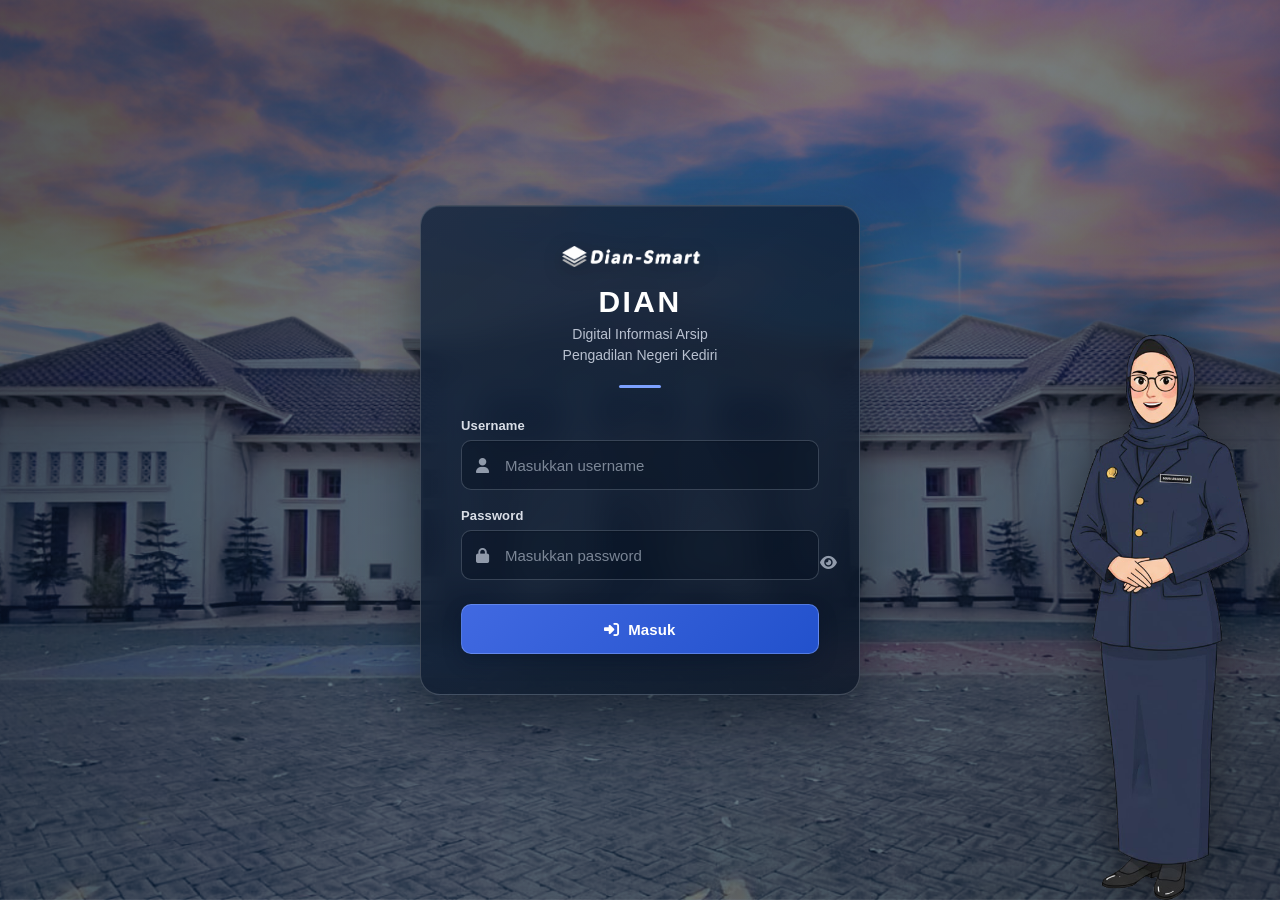
<file: index.html>
<!DOCTYPE html>
<html lang="id">

<head>
  <meta charset="UTF-8">
  <meta name="viewport" content="width=device-width, initial-scale=1.0">
  <title>Login - DIAN PN Kediri</title>
  <link rel="icon" href="asset/icon-dian.png" type="image/png">
  <link rel="stylesheet" href="style/login.css">
  <link rel="stylesheet" href="https://cdnjs.cloudflare.com/ajax/libs/font-awesome/6.5.2/css/all.min.css">
  <style>
    :root {
      --dian-blue: royalblue;
      --dian-blue-dark: #2251cc;
      --dian-ink: #f8fafc;
    }

    body.login-page {
      min-height: 100vh;
      min-height: 100dvh;
      margin: 0;
      overflow-x: hidden;
      overflow-y: auto;
      font-family: Arial, sans-serif;
      background: #0b1627;
    }

    .bg-animated {
      position: fixed;
      inset: 0;
      width: auto;
      height: auto;
      background:
        linear-gradient(120deg, rgba(5, 15, 31, .68) 0%, rgba(10, 25, 48, .52) 50%, rgba(5, 14, 29, .64) 100%),
        url("asset/header-bg.png") center / cover no-repeat;
    }

    .bg-animated::before,
    .bg-animated::after {
      content: none;
      animation: none;
    }

    .login-wrapper {
      position: relative;
      z-index: 1;
      display: flex;
      align-items: center;
      justify-content: center;
      width: 100%;
      min-height: 100vh;
      min-height: 100dvh;
      max-width: none;
      padding: 32px 20px;
    }

    .login-card {
      width: min(100%, 440px);
      padding: 40px;
      background: linear-gradient(145deg, rgba(20, 37, 61, .84), rgba(9, 20, 37, .80));
      border: 1px solid rgba(255, 255, 255, .18);
      border-radius: 20px;
      box-shadow: 0 24px 64px rgba(1, 9, 22, .52), inset 0 1px 0 rgba(255, 255, 255, .08);
      backdrop-filter: blur(16px);
      -webkit-backdrop-filter: blur(16px);
      color: var(--dian-ink);
    }

    .login-header {
      margin-bottom: 30px;
      text-align: center;
    }

    .login-logo {
      width: 156px;
      margin-bottom: 14px;
      filter: drop-shadow(0 5px 10px rgba(0, 0, 0, .28));
    }

    .login-title {
      margin: 0 0 6px;
      color: #fff;
      font-size: 30px;
      font-weight: 700;
      letter-spacing: .08em;
      line-height: 1.1;
    }

    .login-subtitle {
      margin: 0;
      color: rgba(235, 242, 255, .76);
      font-size: 14px;
      line-height: 1.55;
    }

    .login-divider {
      width: 42px;
      height: 3px;
      margin: 18px auto 0;
      background: #7ca1ff;
    }

    .login-form {
      gap: 18px;
    }

    .form-group {
      gap: 7px;
    }

    .form-group label {
      color: rgba(245, 248, 255, .88);
      font-size: 13px;
      font-weight: 700;
      letter-spacing: .01em;
      text-transform: none;
    }

    .input-wrapper i {
      z-index: 1;
      left: 15px;
      color: rgba(224, 233, 247, .62);
    }

    .input-wrapper input {
      min-height: 50px;
      padding: 12px 46px 12px 43px;
      background: rgba(4, 14, 29, .38);
      border: 1px solid rgba(221, 232, 250, .20);
      border-radius: 10px;
      color: #fff;
      font-size: 15px;
      box-shadow: inset 0 1px 1px rgba(0, 0, 0, .12);
    }

    .input-wrapper input::placeholder {
      color: rgba(224, 233, 247, .52);
    }

    .input-wrapper input:focus {
      background: rgba(4, 14, 29, .52);
      border-color: #7ca1ff;
      box-shadow: 0 0 0 3px rgba(124, 161, 255, .18);
    }

    .input-wrapper:focus-within i,
    .toggle-password:hover {
      color: #9bb8ff;
    }

    .toggle-password {
      z-index: 2;
      right: 14px;
      color: rgba(224, 233, 247, .65);
    }

    .error-message {
      margin: 0;
      padding: 11px 13px;
      background: rgba(155, 35, 36, .24);
      border-color: rgba(255, 177, 177, .32);
      border-radius: 9px;
      color: #ffd1cd;
      font-size: 13px;
    }

    .btn-login {
      min-height: 50px;
      margin-top: 6px;
      padding: 12px 18px;
      background: linear-gradient(135deg, var(--dian-blue), var(--dian-blue-dark));
      border: 1px solid rgba(158, 187, 255, .38);
      border-radius: 10px;
      box-shadow: 0 8px 18px rgba(4, 16, 41, .30);
      font-size: 15px;
      letter-spacing: .01em;
    }

    .btn-login:hover {
      box-shadow: 0 10px 24px rgba(4, 16, 41, .45);
    }

    @media (max-width: 575.98px) {
      .login-wrapper {
        align-items: center;
        padding: 24px 16px;
      }

      .login-card {
        padding: 32px 24px;
        border-radius: 16px;
      }

      .login-header {
        margin-bottom: 26px;
      }

      .login-character {
        width: 120px;
        bottom: 0;
        right: 10px;
      }
    }

    .login-character {
      position: fixed;
      bottom: 0;
      right: 30px;
      width: 180px;
      z-index: 2;
      filter: drop-shadow(0 4px 20px rgba(0, 0, 0, .4));
      pointer-events: none;
    }
  </style>
</head>

<body class="login-page">
  <div class="bg-animated"></div>

  <img class="login-character" src="asset/bu-diana.png" alt="DIAN Character">

  <div class="login-wrapper">
    <div class="login-card">

      <div class="login-header">
        <img class="login-logo" src="asset/logo-dian2.png" alt="Logo DIAN">
        <h1 class="login-title">DIAN</h1>
        <p class="login-subtitle">Digital Informasi Arsip<br>Pengadilan Negeri Kediri</p>
        <div class="login-divider"></div>
      </div>

      <form class="login-form" id="loginForm" onsubmit="handleLogin(event)">

        <div class="form-group">
          <label for="username">Username</label>
          <div class="input-wrapper">
            <i class="fa-solid fa-user"></i>
            <input
              type="text"
              id="username"
              placeholder="Masukkan username"
              autocomplete="username"
              required
            >
          </div>
        </div>

        <div class="form-group">
          <label for="password">Password</label>
          <div class="input-wrapper">
            <i class="fa-solid fa-lock"></i>
            <input
              type="password"
              id="password"
              placeholder="Masukkan password"
              autocomplete="current-password"
              required
            >
            <button type="button" class="toggle-password" onclick="togglePassword()" id="toggleBtn">
              <i class="fa-solid fa-eye" id="eyeIcon"></i>
            </button>
          </div>
        </div>

        <div class="error-message" id="errorMsg">
          <i class="fa-solid fa-circle-exclamation"></i>
          <span>Username atau password salah. Silakan coba lagi.</span>
        </div>

        <button type="submit" class="btn-login" id="btnLogin">
          <i class="fa-solid fa-right-to-bracket"></i>&nbsp; Masuk
        </button>

      </form>

    </div>
  </div>

  <script src="js/auth.js"></script>
  <script>
    // Redirect jika sudah login
    redirectIfLoggedIn();

    function handleLogin(e) {
      e.preventDefault();
      const username = document.getElementById('username').value.trim();
      const password = document.getElementById('password').value;
      const errorMsg = document.getElementById('errorMsg');
      const btnLogin = document.getElementById('btnLogin');

      btnLogin.classList.add('loading');
      btnLogin.innerHTML = '<i class="fa-solid fa-spinner fa-spin"></i>&nbsp; Memproses...';
      errorMsg.classList.remove('show');

      setTimeout(() => {
        const result = login(username, password);
        if (result.success) {
          btnLogin.innerHTML = '<i class="fa-solid fa-check"></i>&nbsp; Berhasil!';
          btnLogin.style.background = 'linear-gradient(135deg, #27ae60, #1e8449)';
          setTimeout(() => {
            if (result.role === 'admin') {
              window.location.href = 'dashboard-admin.html';
            } else {
              window.location.href = 'dashboard-user.html';
            }
          }, 600);
        } else {
          btnLogin.classList.remove('loading');
          btnLogin.innerHTML = '<i class="fa-solid fa-right-to-bracket"></i>&nbsp; Masuk';
          errorMsg.classList.add('show');
        }
      }, 800);
    }

    function togglePassword() {
      const input = document.getElementById('password');
      const icon = document.getElementById('eyeIcon');
      if (input.type === 'password') {
        input.type = 'text';
        icon.className = 'fa-solid fa-eye-slash';
      } else {
        input.type = 'password';
        icon.className = 'fa-solid fa-eye';
      }
    }
  </script>
</body>

</html>
</file>
<file: style/login.css>
/* =============================================
   LOGIN.CSS - Halaman Login DIAN
   ============================================= */

* {
  margin: 0;
  padding: 0;
  box-sizing: border-box;
}

body {
  min-height: 100vh;
  font-family: "Arial", sans-serif;
  background-color: #1f1f1f;
  display: flex;
  align-items: center;
  justify-content: center;
  position: relative;
  overflow: hidden;
}

/* Background animated */
.bg-animated {
  position: fixed;
  top: 0;
  left: 0;
  width: 100%;
  height: 100%;
  z-index: 0;
  background: linear-gradient(135deg, #1f1f1f 0%, #2c2c2c 50%, #1a1a2e 100%);
}

.bg-animated::before {
  content: "";
  position: absolute;
  width: 600px;
  height: 600px;
  background: radial-gradient(circle, rgba(65, 105, 225, 0.15) 0%, transparent 70%);
  top: -200px;
  left: -200px;
  animation: bgFloat1 8s ease-in-out infinite;
}

.bg-animated::after {
  content: "";
  position: absolute;
  width: 500px;
  height: 500px;
  background: radial-gradient(circle, rgba(65, 105, 225, 0.1) 0%, transparent 70%);
  bottom: -150px;
  right: -150px;
  animation: bgFloat2 10s ease-in-out infinite;
}

@keyframes bgFloat1 {
  0%, 100% { transform: translate(0, 0); }
  50% { transform: translate(60px, 60px); }
}

@keyframes bgFloat2 {
  0%, 100% { transform: translate(0, 0); }
  50% { transform: translate(-50px, -50px); }
}

/* Login wrapper */
.login-wrapper {
  position: relative;
  z-index: 1;
  width: 100%;
  max-width: 460px;
  padding: 20px;
}

/* Login card */
.login-card {
  background: rgba(255, 255, 255, 0.05);
  backdrop-filter: blur(20px);
  -webkit-backdrop-filter: blur(20px);
  border: 1px solid rgba(255, 255, 255, 0.1);
  border-radius: 24px;
  padding: 48px 40px;
  box-shadow: 0 25px 50px rgba(0, 0, 0, 0.5);
  animation: cardEntrance 0.6s ease-out;
}

@keyframes cardEntrance {
  from {
    opacity: 0;
    transform: translateY(30px);
  }
  to {
    opacity: 1;
    transform: translateY(0);
  }
}

/* Login header */
.login-header {
  text-align: center;
  margin-bottom: 36px;
}

.login-logo {
  width: 90px;
  height: auto;
  margin-bottom: 16px;
  filter: drop-shadow(0 4px 12px rgba(65, 105, 225, 0.4));
}

.login-title {
  font-size: 28px;
  font-weight: 700;
  color: #fff;
  letter-spacing: 1px;
  margin-bottom: 4px;
}

.login-subtitle {
  font-size: 13px;
  color: rgba(255, 255, 255, 0.5);
  line-height: 1.5;
}

.login-divider {
  width: 50px;
  height: 3px;
  background: royalblue;
  margin: 14px auto 0;
  border-radius: 10px;
}

/* Form */
.login-form {
  display: flex;
  flex-direction: column;
  gap: 20px;
}

.form-group {
  display: flex;
  flex-direction: column;
  gap: 8px;
}

.form-group label {
  font-size: 13px;
  font-weight: 600;
  color: rgba(255, 255, 255, 0.7);
  letter-spacing: 0.5px;
  text-transform: uppercase;
}

.input-wrapper {
  position: relative;
  display: flex;
  align-items: center;
}

.input-wrapper i {
  position: absolute;
  left: 16px;
  color: rgba(255, 255, 255, 0.4);
  font-size: 15px;
  transition: color 0.3s ease;
}

.input-wrapper input {
  width: 100%;
  padding: 14px 16px 14px 44px;
  background: rgba(255, 255, 255, 0.07);
  border: 1px solid rgba(255, 255, 255, 0.1);
  border-radius: 12px;
  color: #fff;
  font-size: 15px;
  outline: none;
  transition: all 0.3s ease;
}

.input-wrapper input::placeholder {
  color: rgba(255, 255, 255, 0.25);
}

.input-wrapper input:focus {
  border-color: royalblue;
  background: rgba(65, 105, 225, 0.1);
  box-shadow: 0 0 0 3px rgba(65, 105, 225, 0.2);
}

.input-wrapper input:focus + .focus-border,
.input-wrapper input:focus ~ i {
  color: royalblue;
}

.input-wrapper:focus-within i {
  color: royalblue;
}

/* Toggle password */
.toggle-password {
  position: absolute;
  right: 16px;
  background: none;
  border: none;
  color: rgba(255, 255, 255, 0.4);
  cursor: pointer;
  font-size: 14px;
  padding: 0;
  transition: color 0.3s ease;
}

.toggle-password:hover {
  color: royalblue;
}

/* Error message */
.error-message {
  display: none;
  align-items: center;
  gap: 8px;
  background: rgba(231, 76, 60, 0.15);
  border: 1px solid rgba(231, 76, 60, 0.3);
  border-radius: 10px;
  padding: 12px 16px;
  color: #e74c3c;
  font-size: 13px;
  animation: shake 0.4s ease;
}

.error-message.show {
  display: flex;
}

@keyframes shake {
  0%, 100% { transform: translateX(0); }
  25% { transform: translateX(-8px); }
  75% { transform: translateX(8px); }
}

/* Login button */
.btn-login {
  width: 100%;
  padding: 15px;
  background: linear-gradient(135deg, royalblue, #2251cc);
  border: none;
  border-radius: 12px;
  color: #fff;
  font-size: 16px;
  font-weight: 700;
  cursor: pointer;
  transition: all 0.3s ease;
  letter-spacing: 0.5px;
  position: relative;
  overflow: hidden;
  margin-top: 4px;
}

.btn-login::after {
  content: "";
  position: absolute;
  top: 0;
  left: -100%;
  width: 100%;
  height: 100%;
  background: linear-gradient(90deg, transparent, rgba(255,255,255,0.15), transparent);
  transition: left 0.5s ease;
}

.btn-login:hover {
  transform: translateY(-2px);
  box-shadow: 0 8px 25px rgba(65, 105, 225, 0.5);
}

.btn-login:hover::after {
  left: 100%;
}

.btn-login:active {
  transform: translateY(0);
}

.btn-login.loading {
  pointer-events: none;
  opacity: 0.8;
}

/* Login footer */
.login-footer {
  margin-top: 28px;
  text-align: center;
  color: rgba(255, 255, 255, 0.3);
  font-size: 12px;
  line-height: 1.6;
}

.login-footer span {
  color: royalblue;
  font-weight: 600;
}

/* Demo credentials */
.demo-credentials {
  margin-top: 20px;
  background: rgba(65, 105, 225, 0.08);
  border: 1px solid rgba(65, 105, 225, 0.2);
  border-radius: 12px;
  padding: 14px 18px;
}

.demo-credentials p {
  font-size: 12px;
  color: rgba(255, 255, 255, 0.5);
  margin-bottom: 8px;
  font-weight: 600;
  text-transform: uppercase;
  letter-spacing: 0.5px;
}

.demo-item {
  display: flex;
  justify-content: space-between;
  align-items: center;
  font-size: 12px;
  color: rgba(255, 255, 255, 0.6);
  padding: 4px 0;
  border-bottom: 1px solid rgba(255, 255, 255, 0.05);
  gap: 8px;
}

.demo-item:last-child {
  border-bottom: none;
}

.demo-item .role-badge {
  font-size: 10px;
  padding: 2px 8px;
  border-radius: 20px;
  font-weight: 600;
}

.role-badge.admin {
  background: rgba(231, 76, 60, 0.2);
  color: #e74c3c;
  border: 1px solid rgba(231, 76, 60, 0.3);
}

.role-badge.user {
  background: rgba(39, 174, 96, 0.2);
  color: #27ae60;
  border: 1px solid rgba(39, 174, 96, 0.3);
}

.demo-item code {
  background: rgba(255, 255, 255, 0.08);
  padding: 2px 6px;
  border-radius: 4px;
  font-size: 11px;
  color: #fff;
  font-family: monospace;
}

/* Responsive */
@media (max-width: 480px) {
  .login-card {
    padding: 36px 24px;
    border-radius: 20px;
  }

  .login-title {
    font-size: 22px;
  }
}
</file>
<file: style/dashboard.css>
/* =============================================
   DASHBOARD.CSS - Dashboard DIAN
   ============================================= */

* {
  margin: 0;
  padding: 0;
  box-sizing: border-box;
}

body {
  font-family: 'Arial', sans-serif;
  background-color: #f0f2f5;
  min-height: 100vh;
  display: flex;
}

/* =============================================
   SIDEBAR
   ============================================= */
.sidebar {
  width: 260px;
  min-height: 100vh;
  background: linear-gradient(180deg, #1a1a2e 0%, #16213e 60%, #0f3460 100%);
  display: flex;
  flex-direction: column;
  position: fixed;
  top: 0;
  left: 0;
  z-index: 100;
  transition: all 0.3s ease;
  box-shadow: 4px 0 20px rgba(0,0,0,0.3);
}

.sidebar.collapsed {
  width: 70px;
}

.sidebar-header {
  padding: 24px 20px;
  display: flex;
  align-items: center;
  gap: 12px;
  border-bottom: 1px solid rgba(255,255,255,0.08);
  min-height: 80px;
}

.sidebar-logo {
  width: 36px;
  height: 36px;
  object-fit: contain;
  flex-shrink: 0;
}

.sidebar-brand {
  display: flex;
  flex-direction: column;
  overflow: hidden;
  transition: all 0.3s ease;
}

.sidebar-brand h2 {
  font-size: 18px;
  font-weight: 700;
  color: #fff;
  white-space: nowrap;
}

.sidebar-brand span {
  font-size: 10px;
  color: rgba(255,255,255,0.4);
  white-space: nowrap;
}

.sidebar.collapsed .sidebar-brand {
  opacity: 0;
  width: 0;
}

/* Sidebar Nav */
.sidebar-nav {
  flex: 1;
  padding: 16px 0;
  overflow-y: auto;
  overflow-x: hidden;
}

.nav-section-title {
  font-size: 10px;
  font-weight: 600;
  color: rgba(255,255,255,0.3);
  text-transform: uppercase;
  letter-spacing: 1.5px;
  padding: 12px 20px 6px;
  white-space: nowrap;
  overflow: hidden;
  transition: opacity 0.3s ease;
}

.sidebar.collapsed .nav-section-title {
  opacity: 0;
}

.nav-item {
  display: flex;
  align-items: center;
  gap: 12px;
  padding: 12px 20px;
  color: rgba(255,255,255,0.6);
  text-decoration: none;
  cursor: pointer;
  transition: all 0.2s ease;
  border-left: 3px solid transparent;
  white-space: nowrap;
  overflow: hidden;
  position: relative;
}

.nav-item:hover {
  background: rgba(255,255,255,0.07);
  color: #fff;
}

.nav-item.active {
  background: rgba(65, 105, 225, 0.2);
  color: #fff;
  border-left-color: royalblue;
}

.nav-item i {
  font-size: 16px;
  width: 20px;
  text-align: center;
  flex-shrink: 0;
}

.nav-item span {
  font-size: 14px;
  transition: opacity 0.3s ease;
}

.sidebar.collapsed .nav-item span {
  opacity: 0;
  width: 0;
}

.nav-badge {
  margin-left: auto;
  background: royalblue;
  color: #fff;
  font-size: 10px;
  padding: 2px 7px;
  border-radius: 20px;
  font-weight: 700;
  flex-shrink: 0;
}

.sidebar.collapsed .nav-badge {
  display: none;
}

/* Sidebar Footer */
.sidebar-footer {
  padding: 16px 20px;
  border-top: 1px solid rgba(255,255,255,0.08);
}

.user-info {
  display: flex;
  align-items: center;
  gap: 12px;
  overflow: hidden;
}

.user-avatar {
  width: 38px;
  height: 38px;
  border-radius: 50%;
  background: linear-gradient(135deg, royalblue, #2251cc);
  display: flex;
  align-items: center;
  justify-content: center;
  font-size: 16px;
  font-weight: 700;
  color: #fff;
  flex-shrink: 0;
}

.user-avatar.admin-avatar {
  background: linear-gradient(135deg, #e74c3c, #c0392b);
}

.user-details {
  overflow: hidden;
  transition: all 0.3s ease;
}

.user-details p {
  font-size: 13px;
  font-weight: 600;
  color: #fff;
  white-space: nowrap;
  overflow: hidden;
  text-overflow: ellipsis;
}

.user-details span {
  font-size: 11px;
  color: rgba(255,255,255,0.4);
}

.sidebar.collapsed .user-details {
  opacity: 0;
  width: 0;
}

.btn-logout {
  display: flex;
  align-items: center;
  gap: 12px;
  width: 100%;
  margin-top: 12px;
  padding: 10px 20px;
  background: rgba(231, 76, 60, 0.15);
  border: 1px solid rgba(231, 76, 60, 0.2);
  border-radius: 10px;
  color: #e74c3c;
  font-size: 14px;
  cursor: pointer;
  transition: all 0.2s ease;
  white-space: nowrap;
  overflow: hidden;
}

.btn-logout:hover {
  background: rgba(231, 76, 60, 0.25);
  border-color: rgba(231, 76, 60, 0.4);
}

.btn-logout i {
  font-size: 15px;
  flex-shrink: 0;
}

.sidebar.collapsed .btn-logout span {
  opacity: 0;
  width: 0;
}

/* Toggle Sidebar Button */
.toggle-sidebar {
  position: absolute;
  top: 24px;
  right: -14px;
  width: 28px;
  height: 28px;
  background: royalblue;
  border: 2px solid #f0f2f5;
  border-radius: 50%;
  display: flex;
  align-items: center;
  justify-content: center;
  cursor: pointer;
  color: #fff;
  font-size: 12px;
  transition: all 0.3s ease;
  z-index: 101;
}

.toggle-sidebar:hover {
  background: #2251cc;
  transform: scale(1.1);
}

/* =============================================
   MAIN CONTENT
   ============================================= */
.main-content {
  flex: 1;
  margin-left: 260px;
  transition: margin-left 0.3s ease;
  min-height: 100vh;
  display: flex;
  flex-direction: column;
}

.main-content.expanded {
  margin-left: 70px;
}

/* Topbar */
.topbar {
  height: 65px;
  background: #fff;
  display: flex;
  align-items: center;
  justify-content: space-between;
  padding: 0 28px;
  box-shadow: 0 2px 10px rgba(0,0,0,0.08);
  position: sticky;
  top: 0;
  z-index: 99;
}

.topbar-left h1 {
  font-size: 20px;
  font-weight: 700;
  color: #1f1f1f;
}

.topbar-left p {
  font-size: 12px;
  color: #888;
}

.topbar-right {
  display: flex;
  align-items: center;
  gap: 16px;
}

.topbar-date {
  font-size: 12px;
  color: #888;
  text-align: right;
}

.topbar-avatar {
  width: 38px;
  height: 38px;
  border-radius: 50%;
  background: linear-gradient(135deg, royalblue, #2251cc);
  display: flex;
  align-items: center;
  justify-content: center;
  font-size: 16px;
  font-weight: 700;
  color: #fff;
  cursor: pointer;
}

.topbar-avatar.admin-avatar {
  background: linear-gradient(135deg, #e74c3c, #c0392b);
}

/* Page Content */
.page-content {
  flex: 1;
  padding: 28px;
}

/* =============================================
   DASHBOARD SECTION
   ============================================= */
.section {
  display: none;
}

.section.active {
  display: block;
  animation: fadeIn 0.3s ease;
}

@keyframes fadeIn {
  from { opacity: 0; transform: translateY(10px); }
  to { opacity: 1; transform: translateY(0); }
}

/* Welcome Banner */
.welcome-banner {
  background: linear-gradient(135deg, #1a1a2e, #0f3460);
  border-radius: 20px;
  padding: 28px 32px;
  display: flex;
  align-items: center;
  justify-content: space-between;
  margin-bottom: 24px;
  position: relative;
  overflow: hidden;
}

.welcome-banner::before {
  content: '';
  position: absolute;
  width: 300px;
  height: 300px;
  background: radial-gradient(circle, rgba(65,105,225,0.2) 0%, transparent 70%);
  top: -100px;
  right: -50px;
}

.welcome-text h2 {
  font-size: 24px;
  font-weight: 700;
  color: #fff;
  margin-bottom: 6px;
}

.welcome-text p {
  font-size: 14px;
  color: rgba(255,255,255,0.6);
}

.welcome-badge {
  background: rgba(65,105,225,0.3);
  border: 1px solid rgba(65,105,225,0.5);
  padding: 8px 16px;
  border-radius: 20px;
  color: #fff;
  font-size: 13px;
  font-weight: 600;
}

.welcome-badge.admin-badge {
  background: rgba(231,76,60,0.3);
  border-color: rgba(231,76,60,0.5);
}

/* Stats Grid */
.stats-grid {
  display: grid;
  grid-template-columns: repeat(auto-fit, minmax(200px, 1fr));
  gap: 16px;
  margin-bottom: 24px;
}

.stat-card {
  background: #fff;
  border-radius: 16px;
  padding: 22px;
  display: flex;
  align-items: center;
  gap: 16px;
  box-shadow: 0 2px 10px rgba(0,0,0,0.06);
  transition: all 0.3s ease;
  border-left: 4px solid transparent;
}

.stat-card:hover {
  transform: translateY(-3px);
  box-shadow: 0 8px 25px rgba(0,0,0,0.1);
}

.stat-card:nth-child(1) { border-left-color: #27ae60; }
.stat-card:nth-child(2) { border-left-color: #3498db; }
.stat-card:nth-child(3) { border-left-color: #e67e22; }
.stat-card:nth-child(4) { border-left-color: #e74c3c; }
.stat-card:nth-child(5) { border-left-color: #9b59b6; }
.stat-card:nth-child(6) { border-left-color: #1abc9c; }

.stat-icon {
  width: 50px;
  height: 50px;
  border-radius: 12px;
  display: flex;
  align-items: center;
  justify-content: center;
  font-size: 22px;
  flex-shrink: 0;
}

.stat-card:nth-child(1) .stat-icon { background: rgba(39,174,96,0.12); color: #27ae60; }
.stat-card:nth-child(2) .stat-icon { background: rgba(52,152,219,0.12); color: #3498db; }
.stat-card:nth-child(3) .stat-icon { background: rgba(230,126,34,0.12); color: #e67e22; }
.stat-card:nth-child(4) .stat-icon { background: rgba(231,76,60,0.12); color: #e74c3c; }
.stat-card:nth-child(5) .stat-icon { background: rgba(155,89,182,0.12); color: #9b59b6; }
.stat-card:nth-child(6) .stat-icon { background: rgba(26,188,156,0.12); color: #1abc9c; }

.stat-info p {
  font-size: 12px;
  color: #888;
  margin-bottom: 4px;
}

.stat-info h3 {
  font-size: 24px;
  font-weight: 700;
  color: #1f1f1f;
}

/* Content Grid */
.content-grid {
  display: grid;
  grid-template-columns: 1fr 1fr;
  gap: 20px;
  margin-bottom: 24px;
}

.card {
  background: #fff;
  border-radius: 16px;
  padding: 22px;
  box-shadow: 0 2px 10px rgba(0,0,0,0.06);
}

.card-header {
  display: flex;
  align-items: center;
  justify-content: space-between;
  margin-bottom: 18px;
}

.card-title {
  font-size: 15px;
  font-weight: 700;
  color: #1f1f1f;
  display: flex;
  align-items: center;
  gap: 8px;
}

.card-title i {
  color: royalblue;
}

.card-action {
  font-size: 12px;
  color: royalblue;
  cursor: pointer;
  font-weight: 600;
  text-decoration: none;
}

.card-action:hover {
  text-decoration: underline;
}

/* Activity List */
.activity-list {
  display: flex;
  flex-direction: column;
  gap: 12px;
}

.activity-item {
  display: flex;
  align-items: center;
  gap: 12px;
  padding: 10px;
  border-radius: 10px;
  transition: background 0.2s ease;
}

.activity-item:hover {
  background: #f8f9fa;
}

.activity-dot {
  width: 10px;
  height: 10px;
  border-radius: 50%;
  flex-shrink: 0;
}

.activity-info p {
  font-size: 13px;
  color: #333;
  font-weight: 500;
}

.activity-info span {
  font-size: 11px;
  color: #aaa;
}

/* Quick Access Grid */
.quick-grid {
  display: grid;
  grid-template-columns: repeat(2, 1fr);
  gap: 10px;
}

.quick-item {
  display: flex;
  align-items: center;
  gap: 10px;
  padding: 12px;
  border-radius: 10px;
  background: #f8f9fa;
  text-decoration: none;
  transition: all 0.2s ease;
  color: #333;
  border: 1px solid transparent;
}

.quick-item:hover {
  background: rgba(65,105,225,0.07);
  border-color: rgba(65,105,225,0.2);
  color: royalblue;
  transform: translateY(-1px);
}

.quick-item i {
  font-size: 18px;
  width: 22px;
  text-align: center;
}

.quick-item span {
  font-size: 13px;
  font-weight: 500;
}

/* =============================================
   ARSIP SECTION
   ============================================= */
.arsip-grid {
  display: grid;
  grid-template-columns: repeat(auto-fill, minmax(200px, 1fr));
  gap: 16px;
}

.arsip-card {
  border-radius: 16px;
  padding: 24px;
  text-decoration: none;
  display: flex;
  flex-direction: column;
  align-items: center;
  justify-content: center;
  gap: 12px;
  transition: all 0.25s ease;
  position: relative;
  overflow: hidden;
  min-height: 150px;
}

.arsip-card::after {
  content: '';
  position: absolute;
  top: 0;
  left: -100%;
  width: 100%;
  height: 100%;
  background: linear-gradient(90deg, transparent, rgba(255,255,255,0.15), transparent);
  transition: left 0.5s ease;
}

.arsip-card:hover::after {
  left: 100%;
}

.arsip-card:hover {
  transform: translateY(-4px);
  box-shadow: 0 12px 30px rgba(0,0,0,0.15);
}

.arsip-card i {
  font-size: 40px;
  color: #fff;
  transition: transform 0.3s ease;
}

.arsip-card:hover i {
  transform: scale(1.1);
}

.arsip-card span {
  font-size: 15px;
  font-weight: 600;
  color: #fff;
  text-align: center;
}

/* =============================================
   USER MANAGEMENT (Admin)
   ============================================= */
.section-header {
  display: flex;
  align-items: center;
  justify-content: space-between;
  margin-bottom: 20px;
}

.section-title {
  font-size: 18px;
  font-weight: 700;
  color: #1f1f1f;
}

.section-subtitle {
  font-size: 13px;
  color: #888;
  margin-top: 2px;
}

.btn-primary {
  display: flex;
  align-items: center;
  gap: 8px;
  padding: 10px 20px;
  background: linear-gradient(135deg, royalblue, #2251cc);
  border: none;
  border-radius: 10px;
  color: #fff;
  font-size: 14px;
  font-weight: 600;
  cursor: pointer;
  transition: all 0.2s ease;
}

.btn-primary:hover {
  transform: translateY(-1px);
  box-shadow: 0 5px 15px rgba(65,105,225,0.4);
}

.table-wrapper {
  background: #fff;
  border-radius: 16px;
  box-shadow: 0 2px 10px rgba(0,0,0,0.06);
  overflow: hidden;
}

table {
  width: 100%;
  border-collapse: collapse;
}

thead {
  background: #f8f9fa;
}

thead th {
  padding: 14px 20px;
  text-align: left;
  font-size: 12px;
  font-weight: 700;
  color: #888;
  text-transform: uppercase;
  letter-spacing: 0.5px;
  border-bottom: 1px solid #eee;
}

tbody td {
  padding: 14px 20px;
  font-size: 14px;
  color: #333;
  border-bottom: 1px solid #f0f0f0;
}

tbody tr:last-child td {
  border-bottom: none;
}

tbody tr:hover td {
  background: #f8f9fa;
}

.badge {
  display: inline-block;
  padding: 3px 10px;
  border-radius: 20px;
  font-size: 11px;
  font-weight: 600;
}

.badge.admin {
  background: rgba(231,76,60,0.1);
  color: #e74c3c;
  border: 1px solid rgba(231,76,60,0.2);
}

.badge.user {
  background: rgba(39,174,96,0.1);
  color: #27ae60;
  border: 1px solid rgba(39,174,96,0.2);
}

/* =============================================
   PROFILE SECTION
   ============================================= */
.profile-card {
  background: #fff;
  border-radius: 20px;
  overflow: hidden;
  box-shadow: 0 2px 10px rgba(0,0,0,0.06);
  max-width: 600px;
}

.profile-header {
  background: linear-gradient(135deg, #1a1a2e, #0f3460);
  padding: 40px 32px;
  display: flex;
  align-items: center;
  gap: 20px;
}

.profile-avatar {
  width: 80px;
  height: 80px;
  border-radius: 50%;
  background: linear-gradient(135deg, royalblue, #2251cc);
  display: flex;
  align-items: center;
  justify-content: center;
  font-size: 34px;
  font-weight: 700;
  color: #fff;
  border: 4px solid rgba(255,255,255,0.2);
  flex-shrink: 0;
}

.profile-avatar.admin-avatar {
  background: linear-gradient(135deg, #e74c3c, #c0392b);
}

.profile-name h2 {
  font-size: 22px;
  font-weight: 700;
  color: #fff;
  margin-bottom: 4px;
}

.profile-name span {
  font-size: 13px;
  color: rgba(255,255,255,0.5);
}

.profile-body {
  padding: 28px 32px;
}

.profile-row {
  display: flex;
  align-items: flex-start;
  padding: 14px 0;
  border-bottom: 1px solid #f0f0f0;
  gap: 16px;
}

.profile-row:last-child {
  border-bottom: none;
}

.profile-row i {
  width: 20px;
  color: royalblue;
  font-size: 15px;
  margin-top: 1px;
}

.profile-row-content label {
  font-size: 11px;
  color: #aaa;
  text-transform: uppercase;
  letter-spacing: 0.5px;
  font-weight: 600;
}

.profile-row-content p {
  font-size: 14px;
  color: #333;
  font-weight: 500;
  margin-top: 2px;
}

/* =============================================
   RESPONSIVE
   ============================================= */
@media (max-width: 1024px) {
  .content-grid {
    grid-template-columns: 1fr;
  }
}

@media (max-width: 768px) {
  .sidebar {
    width: 70px;
  }

  .sidebar-brand,
  .nav-item span,
  .nav-badge,
  .user-details,
  .btn-logout span,
  .nav-section-title {
    opacity: 0;
    width: 0;
    overflow: hidden;
  }

  .main-content {
    margin-left: 70px;
  }

  .toggle-sidebar {
    display: none;
  }

  .stats-grid {
    grid-template-columns: repeat(2, 1fr);
  }

  .arsip-grid {
    grid-template-columns: repeat(2, 1fr);
  }

  .page-content {
    padding: 16px;
  }

  .welcome-banner {
    flex-direction: column;
    align-items: flex-start;
    gap: 12px;
  }
}

@media (max-width: 480px) {
  .stats-grid {
    grid-template-columns: 1fr;
  }

  .arsip-grid {
    grid-template-columns: 1fr;
  }

  .quick-grid {
    grid-template-columns: 1fr;
  }

  .topbar {
    padding: 0 16px;
  }

  .topbar-date {
    display: none;
  }
}

/* =============================================
   MENU GRID - Dashboard User
   ============================================= */
.menu-grid {
  display: grid;
  grid-template-columns: repeat(3, 1fr);
  gap: 16px;
}

.menu-card {
  display: flex;
  flex-direction: column;
  align-items: center;
  justify-content: center;
  gap: 12px;
  padding: 28px 16px;
  border-radius: 16px;
  color: #fff;
  text-decoration: none;
  font-weight: 700;
  font-size: 15px;
  letter-spacing: 0.3px;
  transition: all 0.25s ease;
  cursor: pointer;
  border: none;
  text-align: center;
  min-height: 120px;
}

.menu-card i {
  font-size: 32px;
}

.menu-card:hover {
  transform: translateY(-4px);
  filter: brightness(1.1);
}

.menu-card.green  { background: linear-gradient(135deg, #27ae60, #1e8449); box-shadow: 0 4px 15px rgba(39,174,96,0.3); }
.menu-card.blue   { background: linear-gradient(135deg, #3498db, #2e86c1); box-shadow: 0 4px 15px rgba(52,152,219,0.3); }
.menu-card.orange { background: linear-gradient(135deg, #e67e22, #ca6f1e); box-shadow: 0 4px 15px rgba(230,126,34,0.3); }
.menu-card.red    { background: linear-gradient(135deg, #e74c3c, #cb4335); box-shadow: 0 4px 15px rgba(231,76,60,0.3); }
.menu-card.purple { background: linear-gradient(135deg, #9b59b6, #884ea0); box-shadow: 0 4px 15px rgba(155,89,182,0.3); }
.menu-card.teal   { background: linear-gradient(135deg, #1abc9c, #17a589); box-shadow: 0 4px 15px rgba(26,188,156,0.3); }
.menu-card.amber  { background: linear-gradient(135deg, #f39c12, #d68910); box-shadow: 0 4px 15px rgba(243,156,18,0.3); }
.menu-card.darkblue { background: linear-gradient(135deg, #2980b9, #2471a3); box-shadow: 0 4px 15px rgba(41,128,185,0.3); }
.menu-card.yellow { background: linear-gradient(135deg, #f1c40f, #d4ac0d); box-shadow: 0 4px 15px rgba(241,196,15,0.3); }
.menu-card.gray   { background: linear-gradient(135deg, #7f8c8d, #707b7c); box-shadow: 0 4px 15px rgba(127,140,141,0.3); }
.menu-card.dark   { background: linear-gradient(135deg, #2c3e50, #1a252f); box-shadow: 0 4px 15px rgba(44,62,80,0.3); }

.menu-card.full-width {
  grid-column: 1 / -1;
}

.menu-card.upload-card {
  min-height: 100px;
}

@media (max-width: 768px) {
  .menu-grid {
    grid-template-columns: repeat(3, 1fr);
    gap: 12px;
  }

  .menu-card {
    padding: 20px 12px;
    min-height: 100px;
    font-size: 13px;
  }

  .menu-card i {
    font-size: 26px;
  }
}

@media (max-width: 480px) {
  .menu-grid {
    grid-template-columns: repeat(2, 1fr);
  }
}

/* =============================================
   PROFILE DROPDOWN
   ============================================= */
.topbar-avatar-wrap {
  position: relative;
}

.profile-dropdown {
  position: absolute;
  top: calc(100% + 10px);
  right: 0;
  width: 300px;
  background: #fff;
  border-radius: 14px;
  box-shadow: 0 12px 40px rgba(0, 0, 0, 0.15);
  border: 1px solid #f0f0f0;
  z-index: 200;
  opacity: 0;
  visibility: hidden;
  transform: translateY(-8px);
  transition: all 0.25s ease;
  overflow: hidden;
}

.profile-dropdown.active {
  opacity: 1;
  visibility: visible;
  transform: translateY(0);
}

.profile-dropdown-header {
  display: flex;
  align-items: center;
  gap: 12px;
  padding: 18px 20px;
  background: linear-gradient(135deg, #1a1a2e, #16213e);
  color: #fff;
}

.profile-dropdown-avatar {
  width: 42px;
  height: 42px;
  border-radius: 50%;
  background: royalblue;
  display: flex;
  align-items: center;
  justify-content: center;
  font-weight: 700;
  font-size: 16px;
  color: #fff;
  flex-shrink: 0;
}

.profile-dropdown-name {
  font-size: 15px;
  font-weight: 700;
  margin: 0;
  color: #fff;
}

.profile-dropdown-role {
  font-size: 12px;
  color: rgba(255, 255, 255, 0.5);
}

.profile-dropdown-divider {
  height: 1px;
  background: #f0f0f0;
}

.profile-dropdown-body {
  padding: 8px 0;
}

.profile-dropdown-row {
  display: flex;
  align-items: flex-start;
  gap: 12px;
  padding: 10px 20px;
}

.profile-dropdown-row i {
  width: 16px;
  color: royalblue;
  font-size: 13px;
  margin-top: 2px;
}

.profile-dropdown-row label {
  font-size: 10px;
  color: #aaa;
  text-transform: uppercase;
  letter-spacing: 0.5px;
  font-weight: 600;
  display: block;
}

.profile-dropdown-row p {
  font-size: 13px;
  color: #333;
  font-weight: 500;
  margin: 2px 0 0;
}

.profile-dropdown-footer {
  padding: 6px 8px 8px;
}

.profile-dropdown-link {
  display: flex;
  align-items: center;
  gap: 10px;
  padding: 10px 14px;
  border-radius: 10px;
  text-decoration: none;
  color: #555;
  font-size: 13px;
  font-weight: 600;
  transition: all 0.2s ease;
}

.profile-dropdown-link:hover {
  background: #f5f5f5;
  color: royalblue;
}

.profile-dropdown-link i {
  font-size: 14px;
}

@media (max-width: 480px) {
  .profile-dropdown {
    width: 260px;
    right: -10px;
  }
}
</file>
